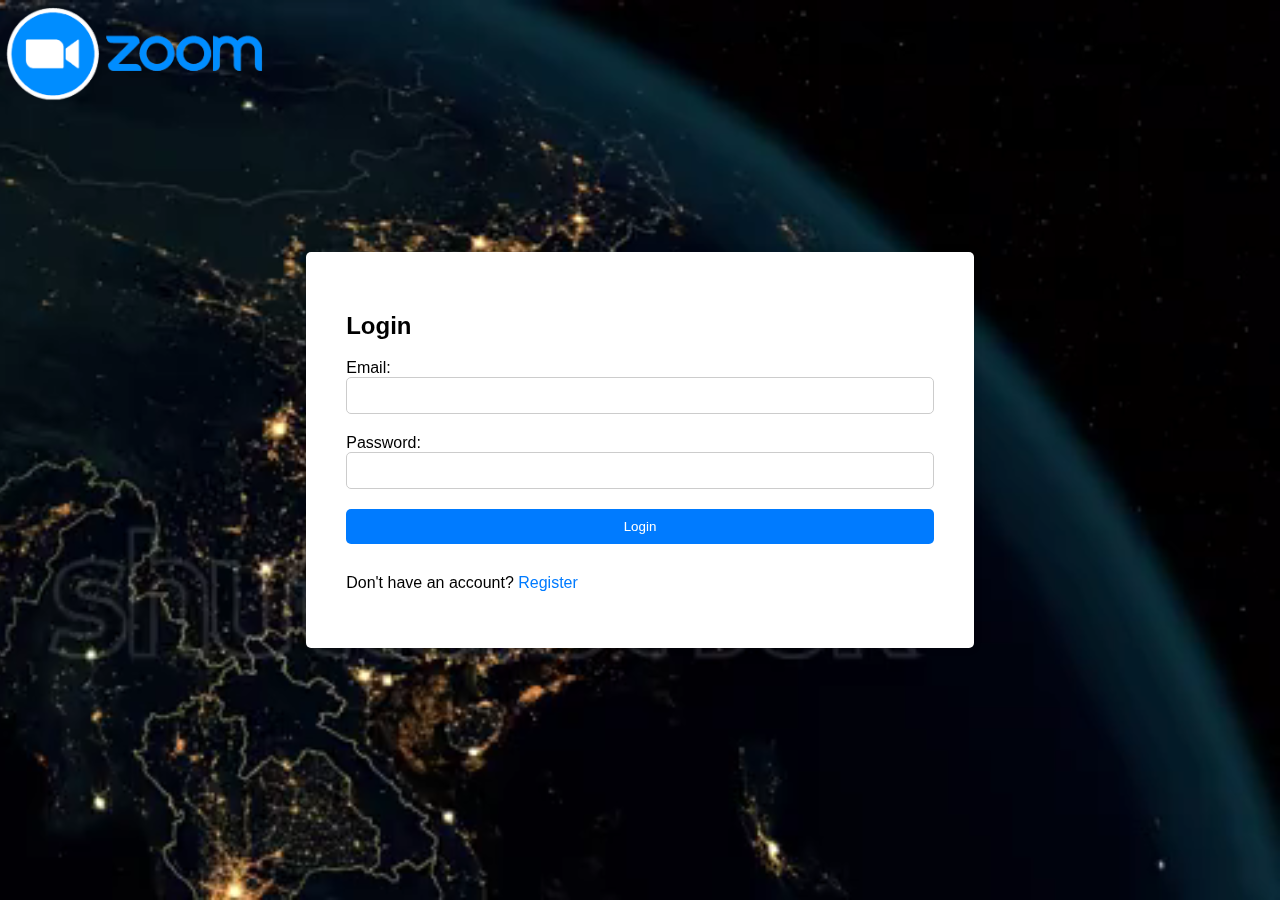
<file: src/main/resources/static/index.html>
<!DOCTYPE html>
<html lang="en">
<head>
  <meta charset="UTF-8">
  <meta name="viewport" content="width=device-width, initial-scale=1.0">
  <title>Connected Users</title>
  <link rel="stylesheet" href="./css/styles.css">
  <link rel="stylesheet" href="./css/index.css">
  <link rel="stylesheet" href="https://cdnjs.cloudflare.com/ajax/libs/font-awesome/4.7.0/css/font-awesome.min.css">
</head>
<body>
  <div class="logo">
    <img src="./image/newlogo.png" alt="Logo">
  </div>
<div class="container">
  <video autoplay muted loop id="background-video">
    <source src="./video/back.mp4" type="video/mp4">
    Your browser does not support the video tag.
</video>
  <div class="image-container">
    <div class="time-container">
      <p id="currentTime" class="date"></p>
      <p id="currentDate"></p>
  </div>
    <a href="canvas.html" class="square-button">
      <span class="button-text">WhiteBoard</span>
    </a>
    <h5>Try Our new Feature Whiteboard experience new </h5>
  </div>

  <div class="main">
    <div class="new-meeting">
      <button id="newMeetingBtn">Create a New Meeting</button>
      <div class="join-meeting">
        <input type="text" placeholder="Meeting ID" id="meetingName">
        <button id="joinMeetingBtn">Join</button>
      </div>
    </div>
    <div class="connected-users">
      <button id="logoutBtn">Logout</button>
      <h2>Connected Users</h2>
      <ul id="userList"></ul>
    </div>
  </div>
</div>
<script src="./js/index.js"></script>
</body>
</html>
</file>
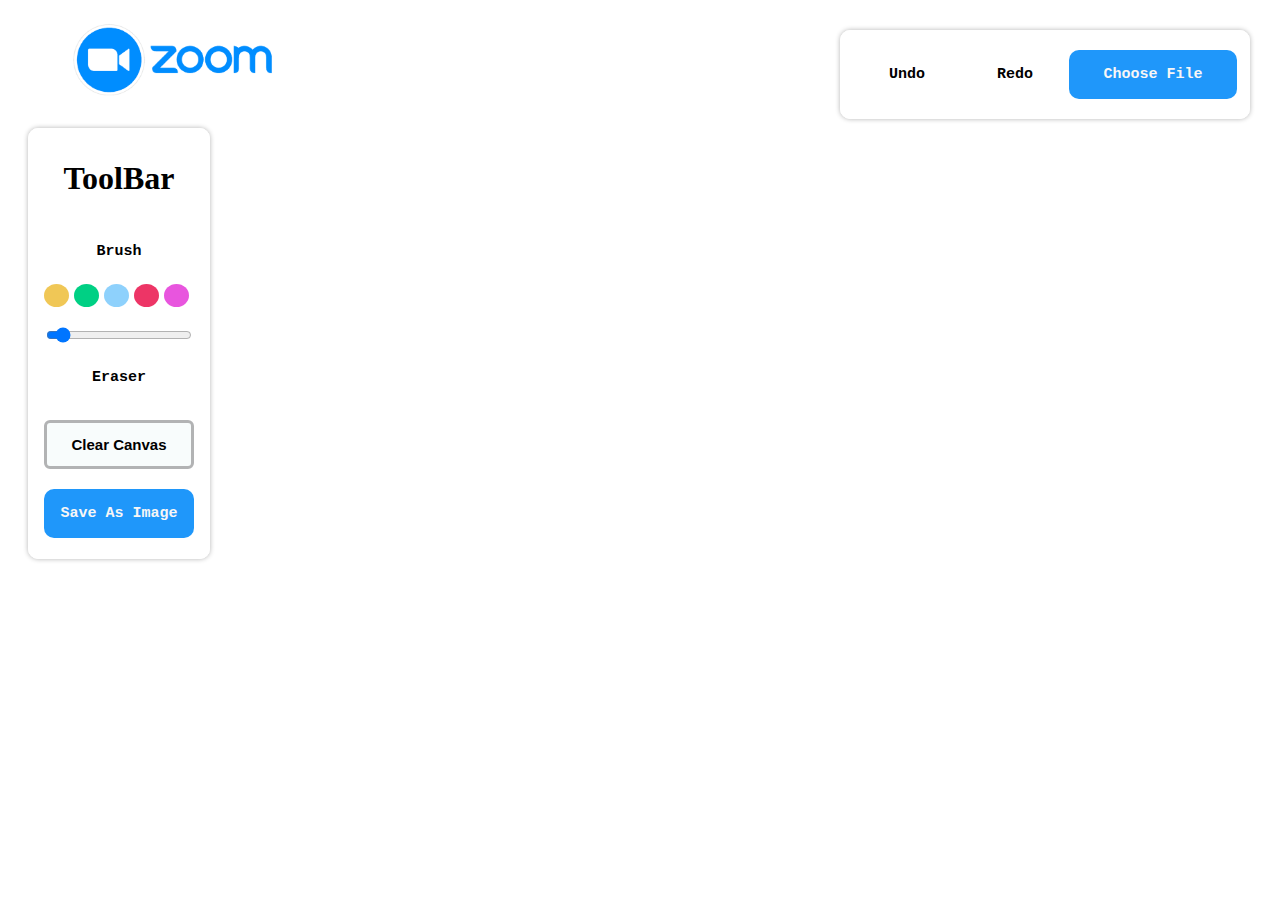
<file: src/main/resources/static/canvas.html>
<!DOCTYPE html>
<html lang="en">
<head>
  <meta charset="UTF-8">
  <meta name="viewport" content="width=device-width, initial-scale=1.0">
  <title>Canvas Drawing App</title>
  <link rel="stylesheet" href="./css/canvas.css">
</head>
<body>
  <div class="logo">
    <img src="./image/newlogo.png" alt="Logo" width="80" height="60">
  </div>
  <div class="canvas-btn1">
    <button onclick="undoAction()" class="btn-width icon-space undo te">
      Undo
    </button>
    <button onclick="redoAction()" class="btn-width icon-space redo te">
      Redo
    </button>
    <!-- Ensure correct label structure -->
    <label for="imge" class="btn-width icon-space upload te" style="cursor: pointer;">
      <span style="vertical-align: middle;">
        Choose File
      </span>
    </label>
    <input type="file" style="display: none;" name="uploadfile" id="imge" accept="image/jpg, image/jpeg, image/png" multiple onchange="handleFileUpload(event)">
  </div>
  <div class="canvas-btn">
    <h1>ToolBar</h1>
    <button onclick="getPen()" class="btn-width icon-space pen te">
      Brush
    </button>
    <div class="color-circle">
      <div class="color-option" style="background-color: #f0c756;" onclick="handleColorChange('#FCB900')"></div>
      <div class="color-option" style="background-color: #00D084;" onclick="handleColorChange('#00D084')"></div>
      <div class="color-option" style="background-color: #8ED1FC;" onclick="handleColorChange('#8ED1FC')"></div>
      <div class="color-option" style="background-color: #ed3566;" onclick="handleColorChange('#EB144C')"></div>
      <div class="color-option" style="background-color: #e855de;" onclick="handleColorChange('#FF00FF')"></div>
    </div>
    <input type="range" value="3" min="1" max="30" onchange="handleSizeChange(event)" class="btn-width icon-space">
    <button onclick="eraseCanvas()" class="icon-space earser te">
      Eraser
    </button>
    <button onclick="clearCanvas()" class="btn-width icon-space clear">
      Clear Canvas
    </button>
    <button onclick="saveCanvas()" class="btn-width icon-space save">
      Save As Image
    </button>
  </div>
  <canvas style="cursor: default;" onmousedown="startPosition(event)" onmouseup="finishedPosition()" onmousemove="draw(event)" id="canvas"></canvas>

  <script src="./js/canvas.js"></script>
</body>
</html>
</file>
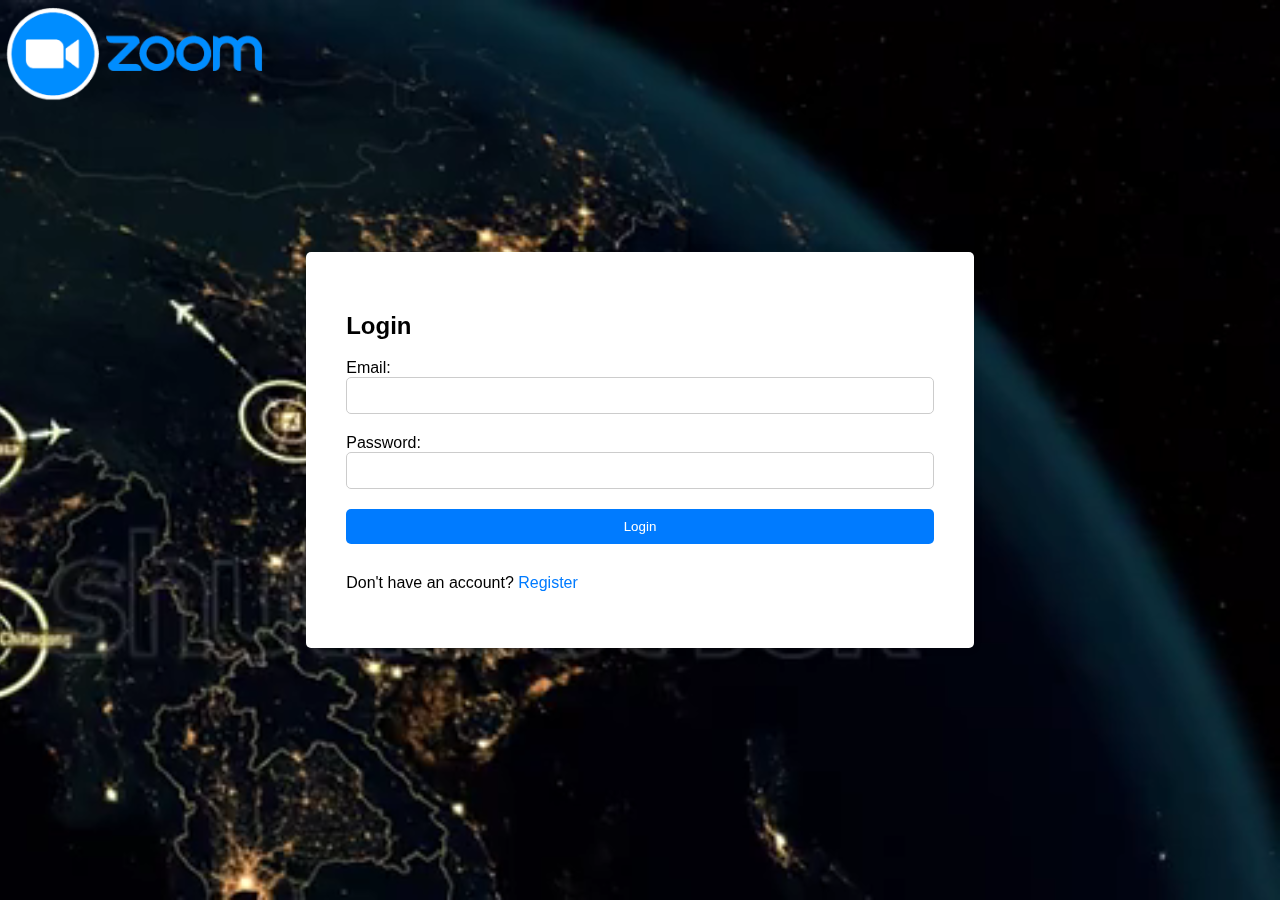
<file: src/main/resources/static/login.html>
<!DOCTYPE html>
<html lang="en">
<head>
  <meta charset="UTF-8">
  <meta name="viewport" content="width=device-width, initial-scale=1.0">
  <title>Login Page</title>
  <link rel="stylesheet" href="./css/styles.css">
  <link rel="stylesheet" href="https://cdnjs.cloudflare.com/ajax/libs/font-awesome/4.7.0/css/font-awesome.min.css">
</head>
<body>
  <div class="logo">
    <img src="./image/newlogo.png" alt="Logo">
  </div>
<div class="container">
  <video autoplay muted loop id="background-video">
    <source src="./video/back.mp4" type="video/mp4">
    Your browser does not support the video tag.
</video>
  <div class="login-form">
    <h2>Login</h2>
    <form id="loginForm">
      <label for="email">Email:</label>
      <input type="email" id="email" required>

      <label for="password">Password:</label>
      <input type="password" id="password" required>

      <button type="submit">Login</button>
    </form>
    <p>Don't have an account? <a href="register.html">Register</a></p>
  </div>
</div>
<script src="./js/login.js"></script>
</body>
</html>
</file>
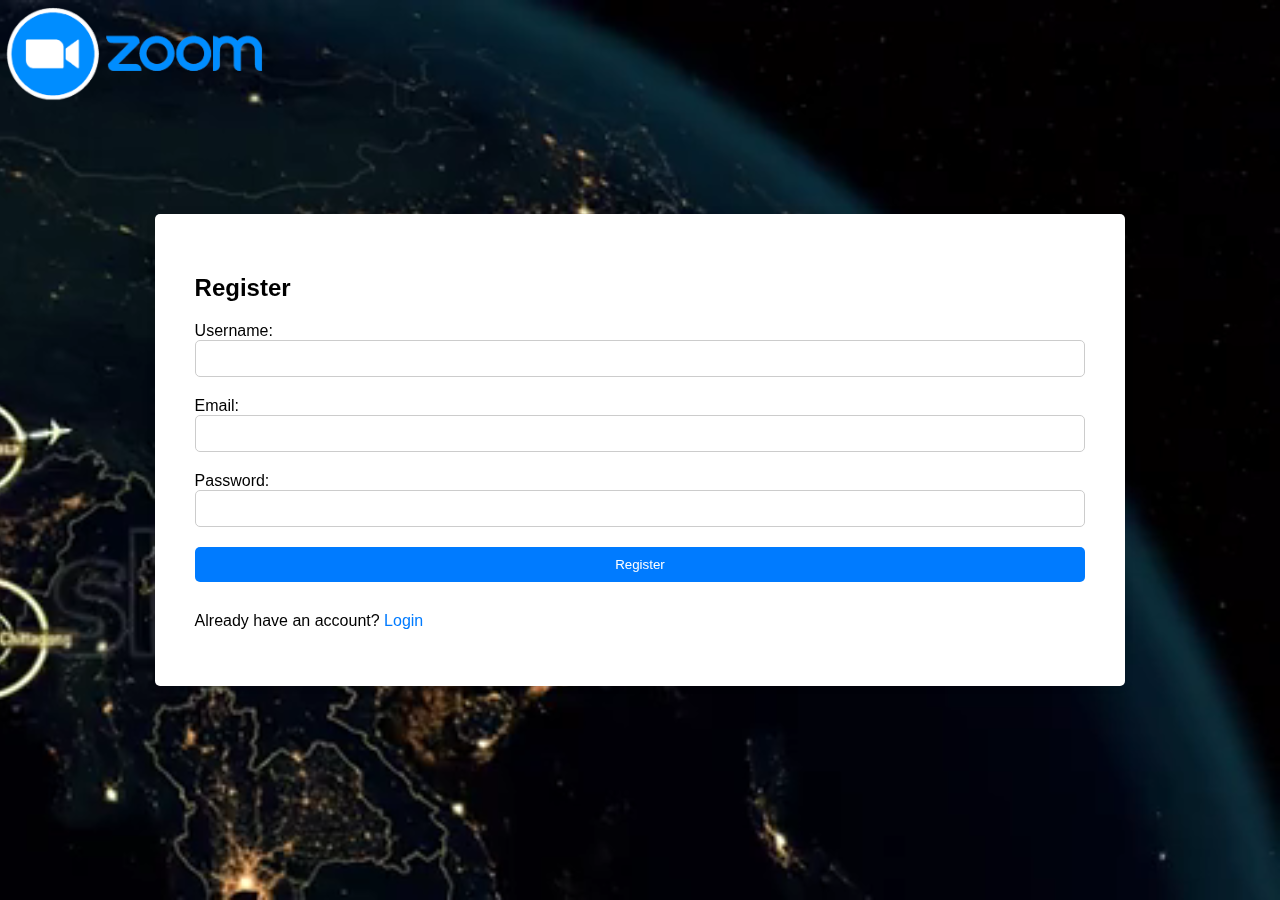
<file: src/main/resources/static/register.html>
<!DOCTYPE html>
<html lang="en">
<head>
  <meta charset="UTF-8">
  <meta name="viewport" content="width=device-width, initial-scale=1.0">
  <title>Login Page</title>
  <link rel="stylesheet" href="./css/styles.css">
  <link rel="stylesheet" href="https://cdnjs.cloudflare.com/ajax/libs/font-awesome/4.7.0/css/font-awesome.min.css">
</head>
<body>
  <div class="logo">
    <img src="./image/newlogo.png" alt="Logo">
  </div>
<div class="container">
  <video autoplay muted loop id="background-video">
    <source src="./video/back.mp4" type="video/mp4">
    Your browser does not support the video tag.
</video>
  <div class="login-form">
    <h2>Register</h2>
    <form id="registrationForm">
      <label for="username">Username:</label>
      <input type="text" id="username" required>

      <label for="email">Email:</label>
      <input type="email" id="email" required>

      <label for="password">Password:</label>
      <input type="password" id="password" required>

      <button type="submit">Register</button>
    </form>
    <p>Already have an account? <a href="login.html">Login</a></p>
  </div>
</div>

<script src="./js/register.js"></script>
</body>
</html>
</file>
<file: src/main/resources/static/css/styles.css>
body {
    margin: 0;
    padding: 0;
    font-family: Arial, sans-serif;
    background-color: #f1f1f1; /* Change the background color of the page */
}

.container {
    display: flex;
    justify-content: center;
    align-items: center;
    height: 100vh;
}

.login-form,
.social-icons {
    background-color: #ffffff;
    padding: 40px;
    border-radius: 5px;
    box-shadow: 0 0 10px rgba(0, 0, 0, 0.1);
}

.social-icons {
    margin-right: 20px;
    height: fit-content;
}

.social-icons {
    display: flex;
    flex-direction: column;
    align-items: center;
}

.login-form input[type="text"],
.login-form input[type="password"],
.login-form input[type="email"],
.login-form button {
    width: 100%;
    padding: 10px;
    margin-bottom: 20px;
    border: 1px solid #ccc;
    border-radius: 5px;
    box-sizing: border-box; /* Include padding and border in the width */
}

.login-form button {
    background-color: #007BFF;
    color: #fff;
    border: none;
    cursor: pointer;
}

.login-form p {
    margin-top: 10px;
}

.login-form a {
    color: #007BFF;
    text-decoration: none;
}



.user-email {
    font-size: 15px !important;
}

.square-button {
    padding: 10px 110px;
    background-color: #007BFF;
    color: #fff;
    border: none;
    border-radius: 5px;
    cursor: pointer;
    font-size: 16px;
    transition: background-color 0.3s;
    
  }
  
  
  .square-button .button-text {
    display: inline-block;
  }
  
  .square-button:hover .button-icon {
    background-color: #fff;
    color: #333;
  }

  .time-container {
    margin: 30px;
    width:200px;
    background-color: #fff;
    border: 1px solid #ccc;
    padding: 20px;
    border-radius: 10px;
    box-shadow: 0 0 10px rgba(0, 0, 0, 0.1);
    text-align: center;
}
  
.date{
    font-size: 30px;
    font-family: 'Lucida Sans', 'Lucida Sans Regular', 'Lucida Grande', 'Lucida Sans Unicode', Geneva, Verdana, sans-serif;
    font-weight: bold;
}
.h5{
    font-family: 'Lucida Sans', 'Lucida Sans Regular', 'Lucida Grande', 'Lucida Sans Unicode', Geneva, Verdana, sans-serif;
    
}
#background-video {
    position: fixed;
    right: 0;
    bottom: 0;
    min-width: 100%;
    min-height: 100%;
    width: auto;
    height: auto;
    z-index: -1;
    background-size: cover;
}

.logo img {
    position: absolute;
    display: block;
    margin: 0 auto; 
    width: 270px;
    height: auto;
}
</file>
<file: src/main/resources/static/css/index.css>
body {
    margin: 0;
    padding: 0;
    font-family: Arial, sans-serif;
    background-color: #f1f1f1; /* Change the background color of the page */
}

.container {
    display: flex;
    justify-content: center;
    align-items: center;
    height: 100vh;
}

.image-container,
.connected-users,
.new-meeting {
    background-color: #ffffff;
    padding: 20px;
    border-radius: 5px;
    box-shadow: 0 0 10px rgba(0, 0, 0, 0.1);
}



.connected-users {
    flex: 1;
    max-width: 350px;
}

.image-container img {
    max-width: 100%;
    height: auto;
}

.connected-users h2 {
    margin-bottom: 20px;
    font-size: 22px; /* Increase the font size for the title */
}

.connected-users ul {
    list-style: none;
    padding: 0;
}

.connected-users li {
    display: flex;
    flex-direction: row;
    justify-content: space-between;
    align-items: center;
    margin-bottom: 10px;
    font-size: 25px;
}

.connected-users li i {
    margin-right: 10px;
    font-size: 25px;
}

/* Add a bulb icon after each connected user */
.connected-users li i.fa-lightbulb-o {
    font-size: 25px;
}

/* Online status - green bulb */
.connected-users li i.online {
    color: #02fb10;
}

/* Offline status - red bulb */
.connected-users li i.offline {
    color: #e61876;
}

/* Add a separator after each connected user */
.connected-users li:not(:last-child) {
    border-bottom: 1px solid #ccc;
    padding-bottom: 5px;
}

/* Optional separation between blocks */
.container > div:not(:last-child) {
    margin-right: 20px;
}

div.main {
    display: flex;
    flex-direction: column;
}

.new-meeting {
    margin-bottom: 20px;
}

.new-meeting button {
    padding: 10px 20px;
    background-color: #007BFF; /* Blue background color */
    color: #fff; /* Text color */
    border: none;
    border-radius: 5px;
    cursor: pointer;
    font-size: 16px;
    transition: background-color 0.3s;
    width: 100%;
}

.new-meeting button:hover {
    background-color: #0056b3; /* Darker blue on hover */
}

.join-meeting {
    display: flex;
    align-items: center;
    margin-top: 10px;
}

.join-meeting input[type="text"] {
    flex: 1;
    padding: 8px;
    font-size: 16px;
    border: 1px solid #ccc;
    border-radius: 5px;
}

.join-meeting button {
    margin-left: 10px;
    padding: 8px 16px;
    background-color: #4CAF50; /* Green background color */
    color: #fff; /* Text color */
    border: none;
    border-radius: 5px;
    cursor: pointer;
    font-size: 16px;
    transition: background-color 0.3s;
}

.join-meeting button:hover {
    background-color: #45a049; /* Darker green on hover */
}

#logoutBtn {
    padding: 10px 20px;
    background-color: #f44336; /* Red background color */
    color: #fff; /* Text color */
    border: none;
    border-radius: 5px;
    cursor: pointer;
    font-size: 16px;
    transition: background-color 0.3s;
}

#logoutBtn:hover {
    background-color: #d32f2f; /* Darker red on hover */
}

#background-video {
    position: fixed;
    right: 0;
    bottom: 0;
    min-width: 100%;
    min-height: 100%;
    width: auto;
    height: auto;
    z-index: -1;
    background-size: cover;
}

.logo img {
    position: absolute;
    display: block;
    margin: 0 auto; 
    width: 270px;
    height: auto;
}
</file>
<file: src/main/resources/static/css/canvas.css>
#circularcursor {
    background-color: transparent;
    border: 10px solid black;
    height: 25px;
    width: 25px;
    border-radius: 90%;
    -moz-border-radius: 80%;
    -webkit-border-radius: 90%;
    z-index: 1;
    cursor: none;
    background-size: cover;
    position: absolute;
    display: flex;
    animation: pulse 1.5s infinite alternate;
    /* Add a pulsating animation */
  }
  
  @keyframes pulse {
    from {
      transform: scale(1);
    }
    to {
      transform: scale(1.2);
    }
  }
  
  .canvas-btn {
    position: absolute;
    margin-left: 20px;
    margin-top: 120px;
    margin-right: 30px; /* Add margin-right for space between buttons */
    border-radius: 10px;
    border-style: solid;
    padding: 10px 15px;
    border-color: rgb(255, 255, 255);
    box-shadow: 0 0 5px rgba(0, 0, 0, 0.3);
    border-width: thin;
    text-align: center;
    display: flex;
    flex-direction: column;
    transition: transform 0.3s ease-in-out;
  }
  
  .canvas-btn:hover {
    transform: scale(1.05); /* Scale up on hover */
  }
  
  .btn-width {
    min-width: 30px; /* Increase minimum width for a better button appearance */
  }
  
  .mouse-state {
    cursor: none;
  }
  
  /* Add a subtle shadow effect to the circular cursor for better visibility */
  #circularcursor {
    box-shadow: 0 0 5px rgba(0, 0, 0, 0.3);
  }
  
  /* Add some space between the icons */
  .icon-space {
    margin-top: 20px;
  }
  
  .clear {
    background-color: rgb(248, 252, 252);
    display: inline-block;
    color: black;
    padding: 13px 10px;
    cursor: pointer;
    width: 100%;
    font-size: 15px;
    border: 3px solid  #b2b3b4;
    border-radius: 6px;
    font-weight: bold;
    margin: 10px auto;
  }
  
  .pen {
    background-color: rgb(255, 255, 255);
    display: inline-block;
    color: black;
    padding: 14px 10px;
    cursor: pointer;
    width: 90%;
    border-radius: 70px;
    border: none;
    margin: 10px auto;
  }
  
  .earser {
    background-color: rgb(255, 255, 255);
    display: inline-block;
    color: black;
    padding: 14px 10px;
    cursor: pointer;
    width: 90%;
    border-radius: 70px;
    border: none;
    margin: 10px auto;
    
  }
  
  .save {
    background-color: rgb(31, 151, 250);
    display: inline-block;
    color: rgb(247, 246, 246);
    padding: 16px 16px;
    font-weight: bold;
    font-size: 15px;
    cursor: pointer;
    font-family:"Lucida Console", "Courier New", monospace;
    width: 100%;
    border-radius: 10px;
    /* box-shadow: 5px 15px 25px rgba(0, 0, 0, 0.35); */
    border: none;
    margin: 10px auto;
  }
  
  
  .undo {
    background-color: rgb(255, 255, 255);
    display: inline-block;
    color: black;
    padding: 14px 10px;
    cursor: pointer;
    width: 70%;
    border-radius: 70px;
    border: none;
    margin: 10px auto;
  }
  
  .redo {
    background-color: rgb(255, 255, 255);
    display: inline-block;
    color: black;
    padding: 14px 10px;
    cursor: pointer;
    width: 70%;
    border-radius: 70px;
    border: none;
    margin: 10px auto;
  }
  
  .color-circle {
    display: flex;
  }
  
  .color-option {
    width: 25px;
    height: 23px;
    border-radius: 50%;
    margin-right: 5px;
    cursor: pointer;
  }
  
  .sketch-picker-left {
    position: absolute;
    left: 220px; /* Adjust the left position according to your needs */
    top: 0;
    z-index: 1;
  }
  
  .te{
    font-family:"Lucida Console", "Courier New", monospace;
    font-size: 15px;
    font-weight: bold;
  }
  
  .clear,
  .save {
    transition: background-color 0.1s;
    border-color: 0.5s;
    color:0.15s; /* Add this line for smooth transitions */
  }
  
  .canvas-btn1 {
    position: absolute;
    top: 20px; /* Adjust the top distance */
    right: 30px; /* Adjust the right distance */
    border-radius: 10px;
    border-style: solid;
    padding: 9px 12px;
    border-color: rgb(255, 255, 255);
    box-shadow: 0 0 5px rgba(0, 0, 0, 0.3);
    border-width: thin;
    text-align: center;
    display: flex;
    flex-direction: row;
    width: 30%;
    transition: transform 0.3s ease-in-out;
    margin: 10px auto;
  }
  .upload{
    background-color: rgb(31, 151, 250);
    display: inline-block;
    color: rgb(247, 246, 246);
    padding: 16px 16px;
    font-weight: bold;
    font-size: 15px;
    cursor: pointer;
    font-family:"Lucida Console", "Courier New", monospace;
    width: 100%;
    border-radius: 10px;
    /* box-shadow: 5px 15px 25px rgba(0, 0, 0, 0.35); */
    border: none;
    margin: 10px auto;
  }
  
  .logo{
    position: absolute;
    margin-left: 60px;
    margin-top: 10px;
    margin-right: 3px; /* Add margin-right for space between buttons */
    text-align: center;
    display: flex;
  }

  .logo img {
    position: absolute;
    display: block;
    margin: 0 auto; 
    width: 210px;
    height: auto;
}
</file>
